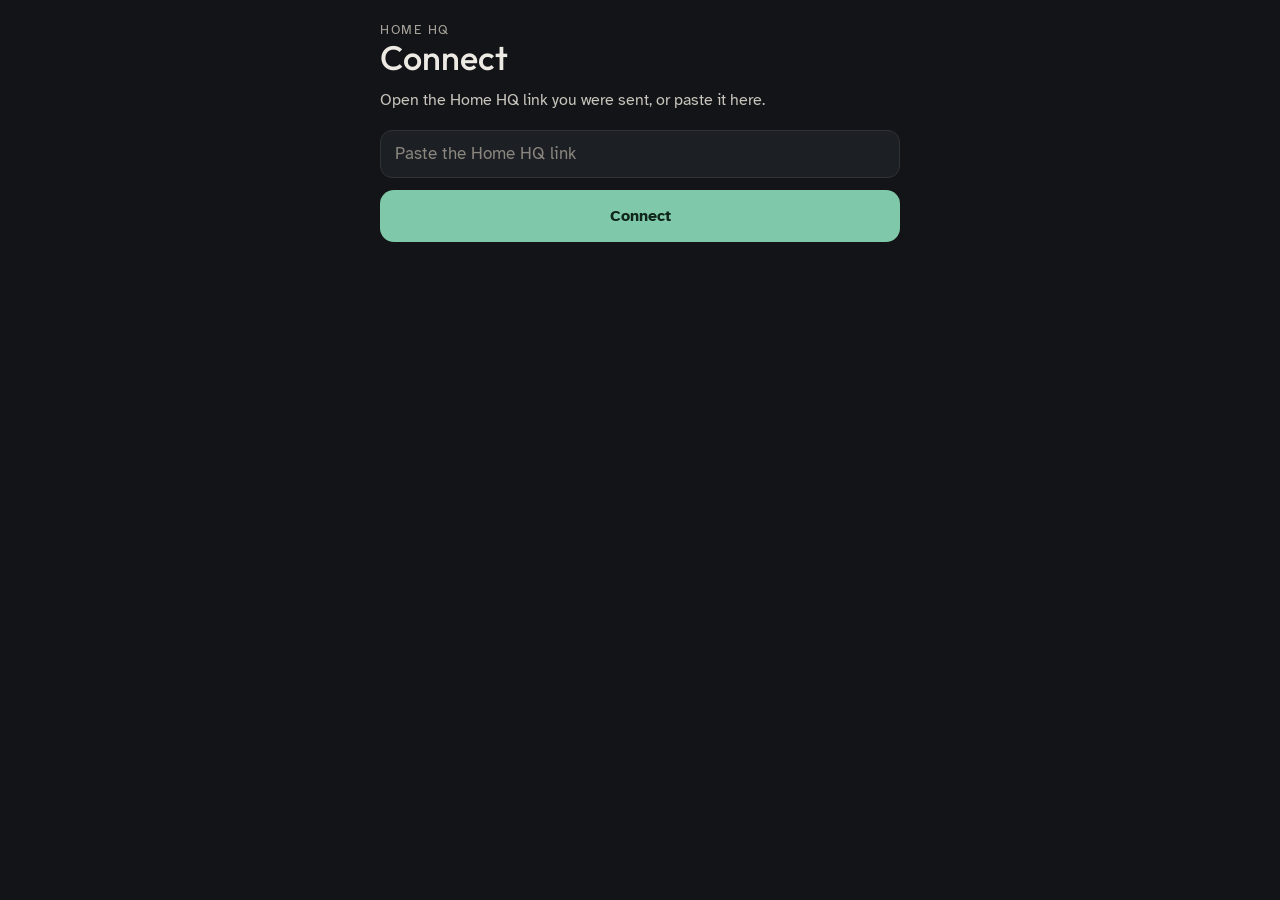
<file: index.html>
<!DOCTYPE html>
<html lang="en">
<head>
<meta charset="utf-8">
<meta name="viewport" content="width=device-width, initial-scale=1, maximum-scale=1, viewport-fit=cover">
<title>Home HQ</title>
<meta name="theme-color" content="#121417">
<meta name="apple-mobile-web-app-capable" content="yes">
<meta name="mobile-web-app-capable" content="yes">
<meta name="apple-mobile-web-app-status-bar-style" content="black-translucent">
<meta name="apple-mobile-web-app-title" content="Home HQ">
<meta name="robots" content="noindex">
<meta name="referrer" content="no-referrer">
<link rel="manifest" href="manifest.webmanifest">
<link rel="icon" href="icon-192.png" type="image/png">
<link rel="apple-touch-icon" href="apple-touch-icon.png">
<link rel="preconnect" href="https://fonts.googleapis.com">
<link href="https://fonts.googleapis.com/css2?family=Outfit:wght@400;500&family=Atkinson+Hyperlegible:wght@400;700&display=swap" rel="stylesheet">
<style>
:root { --ground:#121417; --card:#1C1F23; --sunk:#16181B; --line:#2E3237; --edge:#3A3E44; --text:#EDEAE4; --text-2:#C9C5BD; --muted:#A7A39B; --faint:#8A867F;
  --green:#7FC8A9; --green-bg:#2A3B33; --green-ink:#BFEBD6; --today-bg:#2A2418; --today-ink:#FFD08A; --accent:#F2A541; }
* { box-sizing: border-box; -webkit-tap-highlight-color: transparent; }
html, body { margin: 0; background: var(--ground); color: var(--text); font-family: 'Atkinson Hyperlegible', system-ui, sans-serif; -webkit-text-size-adjust: 100%; }
button { font: inherit; color: inherit; cursor: pointer; }
button:focus-visible, input:focus-visible { outline: 3px solid var(--accent); outline-offset: 2px; }
[hidden] { display: none !important; }
main { max-width: 560px; margin: 0 auto; padding: calc(22px + env(safe-area-inset-top)) 20px calc(120px + env(safe-area-inset-bottom)); display: flex; flex-direction: column; gap: 18px; }
.kicker { font-size: 13px; letter-spacing: 1.5px; text-transform: uppercase; color: var(--muted); }
h1 { margin: 2px 0 0; font-family: 'Outfit', sans-serif; font-weight: 500; font-size: 34px; line-height: 1.05; }
.sub { font-size: 15px; color: var(--text-2); margin-top: 4px; }
.head { display: flex; align-items: flex-end; justify-content: space-between; gap: 12px; }
.round { width: 44px; height: 44px; border-radius: 22px; border: 1px solid var(--edge); background: var(--card); display: inline-flex; align-items: center; justify-content: center; padding: 0; }
.pill { height: 44px; padding: 0 16px; border-radius: 22px; border: 1px solid var(--edge); background: var(--card); font-size: 15px; font-weight: 700; color: var(--green-ink); }
.pill:disabled { color: var(--faint); font-weight: 400; cursor: default; }
.people { display: flex; flex-wrap: wrap; gap: 8px; }
.person { min-height: 44px; padding: 0 16px 0 12px; border-radius: 22px; border: 1px solid var(--edge); background: var(--card); font-size: 15px; display: inline-flex; align-items: center; gap: 8px; }
.person[aria-pressed=true] { background: var(--green-bg); border-color: var(--green); color: var(--green-ink); font-weight: 700; }
.pdot { width: 10px; height: 10px; border-radius: 5px; flex: none; }
.fixed { flex: 1 1 auto; min-width: 0; min-height: 48px; padding: 6px 14px; border-radius: 12px; border: 1px dashed var(--line); display: flex; align-items: center; justify-content: space-between; gap: 10px; font-size: 17px; color: var(--text-2); }
.tag { font-size: 12px; font-weight: 700; padding: 3px 8px; border-radius: 6px; background: #1E2E42; color: #9CC4F0; flex: none; }
.hint { font-size: 13px; color: var(--muted); margin-bottom: 8px; }
.chips { display: flex; flex-wrap: wrap; gap: 8px; }
.chip { min-height: 44px; padding: 0 16px; border-radius: 22px; border: 1px solid var(--edge); background: var(--card); font-size: 15px; }
.days { display: flex; flex-direction: column; gap: 6px; }
.day { display: flex; align-items: center; gap: 12px; padding: 8px 8px 8px 14px; border-radius: 16px; }
.day.today { background: var(--today-bg); }
.dl { width: 52px; flex: none; display: flex; flex-direction: column; line-height: 1.1; }
.dow { font-size: 14px; font-weight: 700; color: var(--muted); }
.date { font-family: 'Outfit', sans-serif; font-size: 22px; }
.day.today .dow, .day.today .date { color: var(--today-ink); }
input[type=text] { width: 100%; min-width: 0; height: 48px; padding: 0 14px; border-radius: 12px; border: 1px solid var(--line); background: var(--card); color: var(--text); font: inherit; font-size: 17px; }
input[type=text]::placeholder { color: var(--faint); }
input[type=text]:focus { outline: none; border-color: var(--green); background: var(--sunk); }
.saved { display: flex; align-items: center; gap: 8px; font-size: 13px; color: var(--muted); }
.addrow { display: flex; gap: 8px; }
.addrow input { height: 52px; border-radius: 14px; border-color: var(--edge); }
.plus { width: 52px; height: 52px; flex: none; border-radius: 14px; border: 0; background: var(--green); display: inline-flex; align-items: center; justify-content: center; padding: 0; }
.list { display: flex; flex-direction: column; }
.item { min-height: 56px; display: flex; align-items: center; gap: 14px; padding: 0 4px; border: 0; border-bottom: 1px solid var(--line); background: transparent; text-align: left; font-size: 18px; width: 100%; }
.box { width: 24px; height: 24px; flex: none; border-radius: 12px; border: 2px solid var(--faint); }
.empty { padding: 28px 4px; font-size: 16px; color: var(--muted); }
nav { position: fixed; left: 0; right: 0; bottom: 0; display: grid; grid-template-columns: repeat(4, minmax(0, 1fr)); gap: 6px; padding: 10px 12px calc(14px + env(safe-area-inset-bottom)); border-top: 1px solid var(--line); background: var(--sunk); }
nav button { position: relative; min-height: 56px; border-radius: 14px; border: 0; background: transparent; color: var(--text-2); display: flex; flex-direction: column; align-items: center; justify-content: center; gap: 3px; font-size: 13px; }
nav .badge { position: absolute; top: 4px; left: calc(50% + 6px); }
nav button[aria-current=page] { background: var(--green-bg); color: var(--green-ink); font-weight: 700; }
.badge { min-width: 22px; height: 22px; padding: 0 6px; border-radius: 11px; background: var(--accent); color: #1A1408; font-size: 13px; font-weight: 700; display: inline-flex; align-items: center; justify-content: center; }
#toast { position: fixed; left: 16px; right: 16px; bottom: calc(96px + env(safe-area-inset-bottom)); max-width: 528px; margin: 0 auto; display: flex; align-items: center; justify-content: space-between; gap: 12px; padding: 8px 8px 8px 18px; min-height: 60px; border-radius: 16px; background: var(--line); box-shadow: 0 10px 30px rgba(0,0,0,.45); font-size: 16px; }
#toast button { min-height: 44px; padding: 0 18px; border: 0; border-radius: 12px; background: var(--green); color: #10251B; font-weight: 700; }
.status { font-size: 13px; color: var(--muted); text-align: center; }
.setup p { font-size: 16px; line-height: 1.5; color: var(--text-2); margin: 12px 0 18px; }
.go { min-height: 52px; padding: 0 22px; border: 0; border-radius: 14px; background: var(--green); color: #10251B; font-weight: 700; font-size: 16px; }
</style>
</head>
<body>
<main>
  <section id="v-setup" class="setup" hidden>
    <div class="kicker">Home HQ</div>
    <h1>Connect</h1>
    <p>Open the Home HQ link you were sent, or paste it here.</p>
    <form id="setupform" autocomplete="off" style="display:flex;flex-direction:column;gap:12px">
      <input type="text" id="setupbox" placeholder="Paste the Home HQ link" aria-label="Home HQ link" autocapitalize="off" spellcheck="false">
      <button class="go" type="submit">Connect</button>
    </form>
  </section>

  <section id="v-dinners" aria-labelledby="h-dinners" hidden>
    <div class="head">
      <div>
        <div class="kicker">Home HQ</div>
        <h1 id="h-dinners">Dinners</h1>
        <div class="sub" id="d-sub">&nbsp;</div>
      </div>
      <div style="display:flex;gap:8px">
        <button class="pill" id="today" type="button" aria-label="Back to this week">Today</button>
        <button class="round" id="prev" aria-label="Previous week"><svg width="20" height="20" viewBox="0 0 24 24" fill="none" stroke="currentColor" stroke-width="2" stroke-linecap="round" stroke-linejoin="round" aria-hidden="true"><path d="M15 18l-6-6 6-6"/></svg></button>
        <button class="round" id="next" aria-label="Next week"><svg width="20" height="20" viewBox="0 0 24 24" fill="none" stroke="currentColor" stroke-width="2" stroke-linecap="round" stroke-linejoin="round" aria-hidden="true"><path d="M9 18l6-6-6-6"/></svg></button>
      </div>
    </div>
    <div id="picks-wrap" style="margin-top:18px" hidden>
      <div class="hint">Quick picks — tap to fill the next open night</div>
      <div class="chips" id="picks"></div>
    </div>
    <div class="days" id="days" style="margin-top:18px"></div>
    <div class="saved" style="margin-top:16px"><svg width="16" height="16" viewBox="0 0 24 24" fill="none" stroke="#7FC8A9" stroke-width="2" stroke-linecap="round" stroke-linejoin="round" aria-hidden="true"><path d="M5 12l5 5 9-10"/></svg><span>Saved to the Meals calendar · shows on the kitchen screen</span></div>
  </section>

  <section id="v-lunches" aria-labelledby="h-lunches" hidden>
    <div class="head">
      <div>
        <div class="kicker">Home HQ</div>
        <h1 id="h-lunches">Lunches</h1>
        <div class="sub" id="l-sub">&nbsp;</div>
      </div>
      <div style="display:flex;gap:8px">
        <button class="pill" id="l-today" type="button" aria-label="Back to this week">Today</button>
        <button class="round" id="l-prev" aria-label="Previous week"><svg width="20" height="20" viewBox="0 0 24 24" fill="none" stroke="currentColor" stroke-width="2" stroke-linecap="round" stroke-linejoin="round" aria-hidden="true"><path d="M15 18l-6-6 6-6"/></svg></button>
        <button class="round" id="l-next" aria-label="Next week"><svg width="20" height="20" viewBox="0 0 24 24" fill="none" stroke="currentColor" stroke-width="2" stroke-linecap="round" stroke-linejoin="round" aria-hidden="true"><path d="M9 18l6-6-6-6"/></svg></button>
      </div>
    </div>
    <div class="people" id="people" role="group" aria-label="Whose lunches" style="margin-top:18px"></div>
    <div class="days" id="ldays" style="margin-top:18px"></div>
    <div class="saved" style="margin-top:16px"><svg width="16" height="16" viewBox="0 0 24 24" fill="none" stroke="#7FC8A9" stroke-width="2" stroke-linecap="round" stroke-linejoin="round" aria-hidden="true"><path d="M5 12l5 5 9-10"/></svg><span id="l-note">Saved to the Meals calendar · shows on the kitchen screen</span></div>
  </section>

  <section id="v-groceries" aria-labelledby="h-groceries" hidden>
    <div class="kicker">Home HQ</div>
    <h1 id="h-groceries">Groceries</h1>
    <div class="sub" id="g-sub">&nbsp;</div>
    <form class="addrow" id="addform" style="margin-top:18px" autocomplete="off">
      <input type="text" id="addbox" placeholder="Add an item, press Enter" aria-label="Add a grocery item" enterkeyhint="enter" maxlength="80">
      <button class="plus" type="submit" aria-label="Add item"><svg width="22" height="22" viewBox="0 0 24 24" fill="none" stroke="#10251B" stroke-width="2.4" stroke-linecap="round" aria-hidden="true"><path d="M12 5v14M5 12h14"/></svg></button>
    </form>
    <div class="list" id="list" style="margin-top:12px"></div>
  </section>

  <section id="v-costco" aria-labelledby="h-costco" hidden>
    <div class="kicker">Home HQ</div>
    <h1 id="h-costco">Costco</h1>
    <div class="sub" id="c-sub">&nbsp;</div>
    <form class="addrow" id="c-addform" style="margin-top:18px" autocomplete="off">
      <input type="text" id="c-addbox" placeholder="Add an item, press Enter" aria-label="Add a Costco item" enterkeyhint="enter" maxlength="80">
      <button class="plus" type="submit" aria-label="Add item"><svg width="22" height="22" viewBox="0 0 24 24" fill="none" stroke="#10251B" stroke-width="2.4" stroke-linecap="round" aria-hidden="true"><path d="M12 5v14M5 12h14"/></svg></button>
    </form>
    <div class="list" id="c-list" style="margin-top:12px"></div>
  </section>

  <div class="status" id="status" role="status"></div>
</main>

<div id="toast" role="status" hidden><span id="toast-text"></span><button id="toast-undo" type="button">Undo</button></div>

<nav aria-label="Sections" id="nav" hidden>
  <button type="button" id="tab-groceries"><svg width="20" height="20" viewBox="0 0 24 24" fill="none" stroke="currentColor" stroke-width="1.8" stroke-linecap="round" stroke-linejoin="round" aria-hidden="true"><path d="M3 4h2l2.4 11.2a1 1 0 0 0 1 .8h8.9a1 1 0 0 0 1-.8L20 8H6.2"/><circle cx="9" cy="20" r="1.4"/><circle cx="17" cy="20" r="1.4"/></svg>Groceries<span class="badge" id="badge" hidden></span></button>
  <button type="button" id="tab-dinners"><svg width="20" height="20" viewBox="0 0 24 24" fill="none" stroke="currentColor" stroke-width="1.8" stroke-linecap="round" stroke-linejoin="round" aria-hidden="true"><path d="M7 3v8M5 3v4a2 2 0 0 0 4 0V3M7 11v10M17 3c-2 1.5-3 4-3 7h3v11"/></svg>Dinners</button>
  <button type="button" id="tab-lunches"><svg width="20" height="20" viewBox="0 0 24 24" fill="none" stroke="currentColor" stroke-width="1.8" stroke-linecap="round" stroke-linejoin="round" aria-hidden="true"><rect x="3" y="7" width="18" height="13" rx="2"/><path d="M9 7V5a1 1 0 0 1 1-1h4a1 1 0 0 1 1 1v2M3 12h18"/></svg>Lunches</button>
  <button type="button" id="tab-costco"><svg width="20" height="20" viewBox="0 0 24 24" fill="none" stroke="currentColor" stroke-width="1.8" stroke-linecap="round" stroke-linejoin="round" aria-hidden="true"><path d="M3 10l9-6 9 6v10H3z"/><path d="M7 20v-6h10v6M7 17h10"/></svg>Costco<span class="badge" id="c-badge" hidden></span></button>
</nav>

<script>
'use strict';
/* Home HQ phone app. Talks to the Home HQ Google script (the same one the kitchen Pi uses).
 * The connection comes from the private link: ?d=<deployment id>&k=<key>. It stays in the
 * link (so a home-screen icon keeps working) and is remembered on this device. Nothing
 * private is stored in this code. */
var DOW = ['Sun', 'Mon', 'Tue', 'Wed', 'Thu', 'Fri', 'Sat'];
var DOW_LONG = ['Sunday', 'Monday', 'Tuesday', 'Wednesday', 'Thursday', 'Friday', 'Saturday'];
var MON = ['Jan', 'Feb', 'Mar', 'Apr', 'May', 'Jun', 'Jul', 'Aug', 'Sep', 'Oct', 'Nov', 'Dec'];
var S = { view: null, week: 0, dinners: {}, lunches: {}, people: [], person: recall('hq.person'), picks: [], items: [], pending: 0, last: null, loaded: false, tmp: 0 };
var CONN = null;

function $(id) { return document.getElementById(id); }
function esc(s) { return String(s == null ? '' : s).replace(/[&<>"']/g, function (c) { return { '&': '&amp;', '<': '&lt;', '>': '&gt;', '"': '&quot;', "'": '&#39;' }[c]; }); }
function ymd(d) { return d.getFullYear() + '-' + ('0' + (d.getMonth() + 1)).slice(-2) + '-' + ('0' + d.getDate()).slice(-2); }
function store(k, v) { try { if (v == null) localStorage.removeItem(k); else localStorage.setItem(k, v); } catch (e) { /* storage unavailable */ } }
function recall(k) { try { return localStorage.getItem(k); } catch (e) { return null; } }

/* ---------- connection ---------- */
function connFrom(search) {
  var q = new URLSearchParams(search);
  var k = q.get('k'), d = q.get('d'), u = q.get('u');
  if (!k || !/^[A-Za-z0-9]{8,64}$/.test(k)) return null;
  var url = null;
  if (d && /^[A-Za-z0-9_-]{20,120}$/.test(d)) url = 'https://script.google.com/macros/s/' + d + '/exec';
  else if (u && /^(https:\/\/script\.google\.com\/|http:\/\/127\.0\.0\.1:\d+\/)/.test(u)) url = u; // u= is for testing
  return url ? { url: url, key: k } : null;
}
function connect() {
  CONN = connFrom(location.search);
  if (CONN) { store('hq.conn', JSON.stringify(CONN)); return true; }
  try { CONN = JSON.parse(recall('hq.conn') || 'null'); } catch (e) { CONN = null; }
  return !!(CONN && CONN.url && CONN.key);
}
$('setupform').addEventListener('submit', function (e) {
  e.preventDefault();
  var v = $('setupbox').value.trim(), i = v.indexOf('?');
  var c = i === -1 ? null : connFrom(v.slice(i));
  if (!c) { setStatus('That doesn’t look like a Home HQ link. It should contain “?d=” and “&k=”.'); return; }
  location.href = location.pathname + v.slice(i); // reload with the link, so the home-screen icon can keep it
});

function api(name, params, ok) {
  var q = new URLSearchParams(params || {});
  q.set('api', name); q.set('key', CONN.key);
  fetch(CONN.url + '?' + q.toString(), { credentials: 'omit', cache: 'no-store', redirect: 'follow' })
    .then(function (r) { return r.json(); })
    .then(function (j) {
      if (j.error) throw new Error(j.error);
      setStatus('');
      if (ok) ok(j.result);
    })
    .catch(function (e) {
      var m = String(e && e.message);
      var id = (CONN.url.match(/\/s\/([^/]+)\//) || [])[1] || CONN.url;
      setStatus(/unauthorized/.test(m)
        ? 'This link’s key doesn’t match. Ask for the new Home HQ link.'
        : 'Couldn’t reach Home HQ (script ID ending …' + id.slice(-6) + '). If you’re online, this link may point to the wrong script ID; it will retry.');
      if (ok) ok(null, e);
    });
}
function setStatus(t) { $('status').textContent = t; }

/* ---------- loading ---------- */
function weekDays() {
  var t = new Date(); t.setHours(0, 0, 0, 0);
  var out = [];
  for (var i = 0; i < 7; i++) { var d = new Date(t); d.setDate(t.getDate() - t.getDay() + S.week * 7 + i); out.push(d); }
  return out;
}
function load() {
  var week = S.week;
  api('data', { week: ymd(weekDays()[0]) }, function (d) {
    if (!d) return;
    S.loaded = true;
    S.picks = d.picks || [];
    S.people = d.people || [];
    if (week === S.week) { S.dinners = d.dinners || {}; S.lunches = d.lunches || {}; renderDinners(); renderLunches(); }
    setItems('groceries', d.groceries || []);
    setItems('costco', d.costco); // missing until the Google script is updated
  });
}

/* ---------- dinners ---------- */
function renderDinners() {
  var days = weekDays();
  var today = ymd(new Date());
  var first = days[0], last = days[6];
  var planned = 0;
  days.forEach(function (d) { if ((S.dinners[ymd(d)] || '').trim()) planned++; });
  $('d-sub').innerHTML = esc(weekLabel(days)) +
    '<br><span style="color:var(--muted)">' + (S.loaded ? planned + ' of 7 planned' : 'loading…') + '</span>';
  $('today').disabled = S.week === 0; // already showing this week
  var box = $('days');
  // Keep whatever is being typed: only rebuild rows when the week (or the day) changes.
  var stamp = S.week + '/' + today;
  if (box.dataset.stamp !== stamp) {
    box.dataset.stamp = stamp;
    box.innerHTML = days.map(function (d, i) {
      var k = ymd(d), isToday = k === today;
      return '<label class="day' + (isToday ? ' today' : '') + '"><span class="dl"><span class="dow">' + (isToday ? 'Today' : DOW[d.getDay()]) + '</span>' +
        '<span class="date">' + d.getDate() + '</span></span>' +
        '<input type="text" data-day="' + k + '" data-i="' + i + '" maxlength="80" enterkeyhint="next" placeholder="What’s for dinner?" aria-label="Dinner on ' + DOW_LONG[d.getDay()] + ', ' + MON[d.getMonth()] + ' ' + d.getDate() + '"></label>';
    }).join('');
  }
  Array.prototype.forEach.call(box.querySelectorAll('input'), function (inp) {
    if (inp === document.activeElement) return;
    var v = S.dinners[inp.dataset.day] || '';
    inp.value = v; inp.dataset.saved = v;
  });
  var thisWeek = {};
  days.forEach(function (d) { thisWeek[(S.dinners[ymd(d)] || '').toLowerCase()] = 1; });
  var picks = S.picks.filter(function (p) { return !thisWeek[p.toLowerCase()]; }).slice(0, 6);
  $('picks-wrap').hidden = !picks.length;
  $('picks').innerHTML = picks.map(function (p) { return '<button type="button" class="chip" data-pick="' + esc(p) + '">' + esc(p) + '</button>'; }).join('');
}
function saveDinner(inp) {
  var v = inp.value.trim();
  if (v === (inp.dataset.saved || '')) return;
  inp.dataset.saved = v;
  S.dinners[inp.dataset.day] = v;
  renderDinners();
  api('dinner', { day: inp.dataset.day, text: v }, function (r) { if (!r) inp.dataset.saved = ''; });
}
$('days').addEventListener('change', function (e) { if (e.target.dataset.day) saveDinner(e.target); });
$('days').addEventListener('keydown', function (e) {
  if (e.key !== 'Enter' || !e.target.dataset.day) return;
  e.preventDefault();
  saveDinner(e.target);
  var next = $('days').querySelector('input[data-i="' + (Number(e.target.dataset.i) + 1) + '"]');
  if (next) next.focus(); else e.target.blur();
});
$('picks').addEventListener('click', function (e) {
  var b = e.target.closest('[data-pick]');
  if (!b) return;
  var open = Array.prototype.filter.call($('days').querySelectorAll('input'), function (i) { return !i.value.trim(); })[0];
  if (!open) { toast('Every night is planned', false); return; }
  open.value = b.dataset.pick;
  saveDinner(open);
});
function goWeek(w) {
  if (w === S.week) return;
  S.week = w; S.dinners = {}; S.lunches = {}; S.loaded = false;
  renderDinners(); renderLunches(); load();
}
['', 'l-'].forEach(function (p) {
  $(p + 'prev').addEventListener('click', function () { goWeek(S.week - 1); });
  $(p + 'next').addEventListener('click', function () { goWeek(S.week + 1); });
  $(p + 'today').addEventListener('click', function () { goWeek(0); });
});
function weekLabel(days) {
  var first = days[0], last = days[6];
  return MON[first.getMonth()] + ' ' + first.getDate() + ' – ' + (last.getMonth() !== first.getMonth() ? MON[last.getMonth()] + ' ' : '') + last.getDate();
}

/* ---------- lunches (one person at a time) ---------- */
function currentPerson() {
  var names = S.people.map(function (p) { return p.name; });
  if (S.person && names.indexOf(S.person) !== -1) return S.person;
  // First visit: start with someone whose lunches aren't filled in automatically.
  var manual = S.people.filter(function (p) {
    var l = S.lunches[p.name] || {};
    return !Object.keys(l).some(function (k) { return l[k].synced; }) && p.name !== 'Family';
  })[0];
  return manual ? manual.name : (names[0] || null);
}
function renderLunches() {
  var days = weekDays(), today = ymd(new Date());
  var who = currentPerson();
  var mine = (who && S.lunches[who]) || {};
  var planned = days.filter(function (d) { var e = mine[ymd(d)]; return e && e.text; }).length;
  $('l-sub').innerHTML = esc(weekLabel(days)) + '<br><span style="color:var(--muted)">' +
    (!S.loaded ? 'loading…' : (who ? planned + ' of 7 planned' : '')) + '</span>';
  $('l-today').disabled = S.week === 0;
  $('people').innerHTML = S.people.map(function (p) {
    return '<button type="button" class="person" data-person="' + esc(p.name) + '" aria-pressed="' + (p.name === who) + '">' +
      '<span class="pdot" style="background:' + esc(p.color) + '"></span>' + esc(p.name) + '</button>';
  }).join('');
  var synced = days.some(function (d) { var e = mine[ymd(d)]; return e && e.synced; });
  $('l-note').textContent = synced
    ? 'School lunches fill in automatically · others save to the Meals calendar'
    : 'Saved to the Meals calendar · shows on the kitchen screen';
  var box = $('ldays');
  var sig = days.map(function (d) { var e = mine[ymd(d)]; return e && e.synced ? 's' : '-'; }).join('');
  var stamp = S.week + '/' + today + '/' + who + '/' + sig;
  if (box.dataset.stamp !== stamp) {
    box.dataset.stamp = stamp;
    var n = 0;
    box.innerHTML = days.map(function (d) {
      var k = ymd(d), isToday = k === today, e = mine[k];
      var label = '<span class="dl"><span class="dow">' + (isToday ? 'Today' : DOW[d.getDay()]) + '</span><span class="date">' + d.getDate() + '</span></span>';
      if (e && e.synced) {
        return '<div class="day' + (isToday ? ' today' : '') + '">' + label +
          '<span class="fixed"><span>' + esc(e.text) + '</span><span class="tag">School</span></span></div>';
      }
      return '<label class="day' + (isToday ? ' today' : '') + '">' + label +
        '<input type="text" data-day="' + k + '" data-i="' + (n++) + '" maxlength="80" enterkeyhint="next" placeholder="What’s for lunch?" aria-label="' +
        esc(who || '') + ' lunch on ' + DOW_LONG[d.getDay()] + ', ' + MON[d.getMonth()] + ' ' + d.getDate() + '"></label>';
    }).join('');
  }
  Array.prototype.forEach.call(box.querySelectorAll('input'), function (inp) {
    if (inp === document.activeElement) return;
    var e = mine[inp.dataset.day];
    var v = e && !e.synced ? e.text : '';
    inp.value = v; inp.dataset.saved = v;
  });
}
function saveLunch(inp) {
  var who = currentPerson();
  var v = inp.value.trim();
  if (!who || v === (inp.dataset.saved || '')) return;
  inp.dataset.saved = v;
  S.lunches[who] = S.lunches[who] || {};
  if (v) S.lunches[who][inp.dataset.day] = { text: v, synced: false };
  else delete S.lunches[who][inp.dataset.day];
  renderLunches();
  api('lunch', { day: inp.dataset.day, who: who, text: v }, function (r, err) {
    if (r) return;
    inp.dataset.saved = '';
    if (/synced/.test(String(err && err.message))) { toast('That day’s school lunch fills in automatically', false); load(); }
  });
}
$('people').addEventListener('click', function (e) {
  var b = e.target.closest('[data-person]');
  if (!b) return;
  S.person = b.dataset.person;
  store('hq.person', S.person);
  renderLunches();
});
$('ldays').addEventListener('change', function (e) { if (e.target.dataset.day) saveLunch(e.target); });
$('ldays').addEventListener('keydown', function (e) {
  if (e.key !== 'Enter' || !e.target.dataset.day) return;
  e.preventDefault();
  saveLunch(e.target);
  var next = $('ldays').querySelector('input[data-i="' + (Number(e.target.dataset.i) + 1) + '"]');
  if (next) next.focus(); else e.target.blur();
});

/* ---------- shopping lists: Groceries and Costco (separate Google Tasks lists) ---------- */
var LISTS = {
  groceries: { pre: '', sub: 'g-sub', api: '', items: [], pending: 0, ready: true },
  costco: { pre: 'c-', sub: 'c-sub', api: 'costco', items: [], pending: 0, ready: true }
};
function openItems(L) { return L.items.filter(function (i) { return !i.done; }); }
function renderList(name) {
  var L = LISTS[name], open = openItems(L);
  $(L.sub).textContent = (open.length ? open.length + ' to get' : 'All set') + ' · synced with Google Tasks';
  $(L.pre + 'badge').textContent = open.length; $(L.pre + 'badge').hidden = !open.length;
  $(L.pre + 'list').innerHTML = open.length
    ? open.map(function (it) { return '<button type="button" class="item" data-id="' + esc(it.id) + '" aria-label="Check off ' + esc(it.text) + '"><span class="box"></span>' + esc(it.text) + '</button>'; }).join('')
    : !S.loaded ? '<div class="empty">Loading…</div>'
    : !L.ready ? '<div class="empty">Update the Home HQ Google script to turn on this list.</div>'
    : '<div class="empty">All set — nothing to get.</div>';
}
function renderGroceries() { renderList('groceries'); renderList('costco'); }
function setItems(name, items) {
  var L = LISTS[name];
  L.ready = Array.isArray(items);
  if (!L.pending) { L.items = items || []; renderList(name); }
}
function sendList(name, call, params) {
  var L = LISTS[name];
  L.pending++;
  if (L.api) params.list = L.api;
  api(call, params, function (list) {
    L.pending--;
    if (list && !L.pending) { L.items = list; renderList(name); }
  });
}
Object.keys(LISTS).forEach(function (name) {
  var L = LISTS[name];
  $(L.pre + 'addform').addEventListener('submit', function (e) {
    e.preventDefault();
    var box = $(L.pre + 'addbox'), text = box.value.trim();
    box.focus(); // keep the keyboard up for the next item
    if (!text) return;
    var dup = openItems(L).some(function (i) { return i.text.toLowerCase() === text.toLowerCase(); });
    box.value = '';
    if (dup) { toast('“' + text + '” is already on the list', false); return; }
    L.items.unshift({ id: 'tmp' + (++S.tmp), text: text, done: false });
    renderList(name);
    sendList(name, 'add', { text: text });
  });
  $(L.pre + 'list').addEventListener('click', function (e) {
    var b = e.target.closest('[data-id]');
    if (!b) return;
    var it = L.items.filter(function (i) { return String(i.id) === b.dataset.id; })[0];
    if (!it || String(it.id).indexOf('tmp') === 0) return; // still saving; try again in a second
    it.done = true;
    S.last = { list: name, item: it };
    renderList(name);
    toast('Got “' + it.text + '”', true);
    sendList(name, 'toggle', { id: it.id, done: 'true' });
  });
});
$('toast-undo').addEventListener('click', function () {
  var last = S.last;
  hideToast();
  if (!last) return;
  last.item.done = false; S.last = null;
  renderList(last.list);
  sendList(last.list, 'toggle', { id: last.item.id, done: 'false' });
});

/* ---------- toast, tabs, refresh ---------- */
var toastTimer = null;
function toast(text, undo) {
  $('toast-text').textContent = text;
  $('toast-undo').hidden = !undo;
  $('toast').hidden = false;
  clearTimeout(toastTimer);
  toastTimer = setTimeout(hideToast, undo ? 6000 : 2500);
}
function hideToast() { clearTimeout(toastTimer); $('toast').hidden = true; }
function show(view) {
  if (view !== S.view) hideToast();
  S.view = view;
  $('v-dinners').hidden = view !== 'dinners';
  $('v-groceries').hidden = view !== 'groceries';
  $('v-lunches').hidden = view !== 'lunches';
  $('v-costco').hidden = view !== 'costco';
  $('tab-costco').setAttribute('aria-current', view === 'costco' ? 'page' : 'false');
  $('tab-lunches').setAttribute('aria-current', view === 'lunches' ? 'page' : 'false');
  $('tab-dinners').setAttribute('aria-current', view === 'dinners' ? 'page' : 'false');
  $('tab-groceries').setAttribute('aria-current', view === 'groceries' ? 'page' : 'false');
  window.scrollTo(0, 0);
}
$('tab-dinners').addEventListener('click', function () { show('dinners'); });
$('tab-groceries').addEventListener('click', function () { show('groceries'); });
$('tab-lunches').addEventListener('click', function () { show('lunches'); });
$('tab-costco').addEventListener('click', function () { show('costco'); });

if (connect()) {
  $('nav').hidden = false;
  show('groceries'); // always opens on Groceries
  renderDinners(); renderLunches(); renderGroceries();
  load();
  setInterval(function () { if (!document.hidden) load(); }, 30000);
  document.addEventListener('visibilitychange', function () { if (!document.hidden) load(); });
} else {
  $('v-setup').hidden = false;
}
if ('serviceWorker' in navigator && location.protocol === 'https:') {
  navigator.serviceWorker.register('sw.js').catch(function () { /* works without it */ });
}
</script>
</body>
</html>
</file>
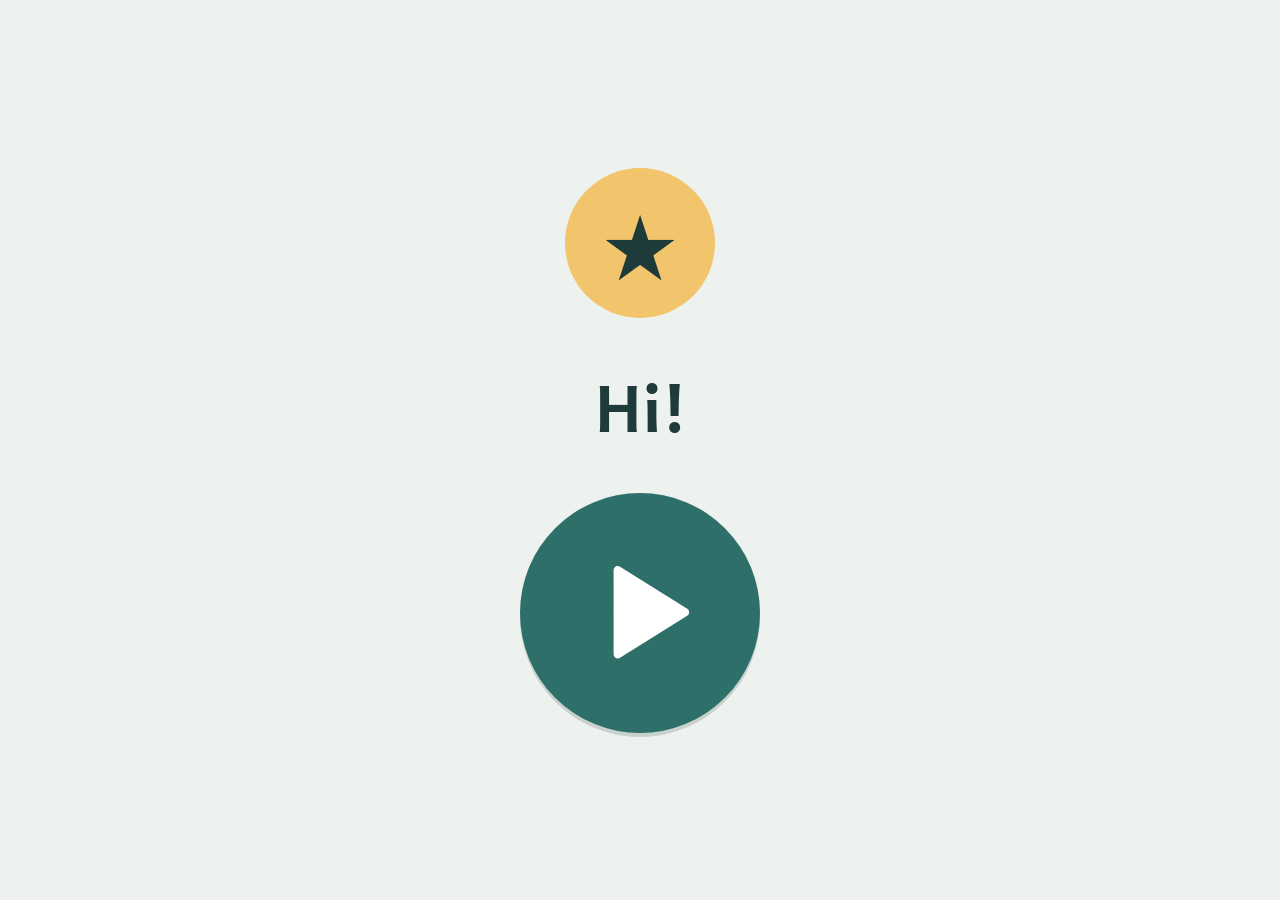
<file: kiwi-play/index.html>
<!doctype html>
<html lang="en">
<head>
<meta charset="utf-8">
<meta name="viewport" content="width=device-width, initial-scale=1, maximum-scale=1, user-scalable=no, viewport-fit=cover">
<meta name="theme-color" content="#2F6F6A">
<meta name="mobile-web-app-capable" content="yes">
<title>Kiwi Play</title>
<link rel="manifest" href="manifest.webmanifest">
<link rel="icon" href="icon-192.png">
<link rel="preconnect" href="https://fonts.googleapis.com">
<link rel="stylesheet" href="https://fonts.googleapis.com/css2?family=Andika:wght@400;700&family=Inter:wght@400;600;700&display=swap">
<link rel="stylesheet" href="style.css">
</head>
<body>
<div id="stage"></div>
<noscript>This app needs JavaScript turned on.</noscript>
<script src="art.js"></script>
<script src="games.js"></script>
<script src="pages.js"></script>
<script src="app.js"></script>
</body>
</html>
</file>
<file: kiwi-play/style.css>
/* Kiwi Play — calm, low-stimulation styling. Laid out at 1280 x 800, scaled to the screen. */
:root { --bg: #EEF2EF; --ink: #1F3B39; --ink2: #3E5653; --muted: #5B6F6C; --card: #FFFFFF; --teal: #2F6F6A; --tealSoft: #DCEBE8; --sun: #F2C46B; --line: #C9D5D1; }
* { box-sizing: border-box; -webkit-tap-highlight-color: transparent; }
html, body { margin: 0; height: 100%; background: var(--bg); overflow: hidden; overscroll-behavior: none; position: fixed; inset: 0; touch-action: manipulation; user-select: none; -webkit-user-select: none; }
#stage { position: absolute; width: 1280px; height: 800px; transform-origin: 0 0; font-family: Andika, 'Comic Neue', system-ui, sans-serif; color: var(--ink); }
button { font: inherit; color: inherit; cursor: pointer; border: none; background: none; padding: 0; touch-action: manipulation; }
svg { display: block; }
.screen { width: 1280px; height: 800px; padding: 28px 40px; display: flex; flex-direction: column; gap: 18px; position: relative; }
h1 { margin: 0; font-size: 48px; font-weight: 700; }
.card { background: var(--card); border-radius: 32px; }

/* boot */
.boot { align-items: center; justify-content: center; gap: 36px; }
.avatar { width: 72px; height: 72px; border-radius: 36px; background: var(--sun); display: flex; align-items: center; justify-content: center; font-size: 40px; font-weight: 700; }
.avatar.big { width: 150px; height: 150px; border-radius: 75px; font-size: 90px; }
.boot h1 { font-size: 64px; }
.go-btn { background: var(--teal); color: #fff; font-size: 36px; font-weight: 700; padding: 24px 64px; border-radius: 32px; }
.soft-btn { border: 3px solid var(--line); border-radius: 24px; padding: 16px 28px; font-size: 26px; color: var(--ink2); background: transparent; }

/* home */
.home-top { display: flex; justify-content: space-between; align-items: center; }
.hello { display: flex; align-items: center; gap: 20px; }
.home-row { display: flex; justify-content: flex-end; gap: 18px; }
.today-btn { background: var(--teal); color: #fff; font-size: 30px; font-weight: 700; padding: 18px 40px; border-radius: 28px; }
.today-btn.keep { background: var(--sun); color: var(--ink); }
.tiles { flex: 1; display: grid; grid-template-columns: repeat(5, minmax(0, 1fr)); gap: 22px; }
.tile { background: var(--card); border-radius: 32px; display: flex; flex-direction: column; align-items: center; justify-content: center; gap: 22px; box-shadow: 0 3px 0 #D5DED9; }
.tile:active { transform: translateY(2px); box-shadow: none; }
.tile-art { width: 170px; height: 170px; border-radius: 40px; display: flex; align-items: center; justify-content: center; }
.tile-art svg { width: 120px; height: 120px; }
.tile-art .aa { font-size: 100px; font-weight: 700; color: var(--teal); }
.tile-art.dots { display: grid; grid-template-columns: repeat(3, 1fr); gap: 12px; padding: 34px; }
.tile-art.dots i { border-radius: 50%; background: #D9822B; }
.tile-art.dots i.e { background: #F3D6A8; }
.tile-name { font-size: 32px; font-weight: 700; }

/* grown-ups lock (top right; press and hold) */
.lock { position: relative; overflow: hidden; display: flex; align-items: center; gap: 10px; padding: 12px 20px; border-radius: 18px; background: #E1E8E4; color: #4F625F; font-size: 20px; }
.rest .lock { position: absolute; right: 40px; top: 28px; }
.lock svg { width: 24px; height: 24px; position: relative; }
.lock-txt { position: relative; }
.lock-ring { position: absolute; left: 0; top: 0; bottom: 0; width: 0; background: #C9D5D1; }
.lock.holding .lock-ring { width: 100%; transition: width 3s linear; }

/* game bar */
.bar { display: flex; justify-content: space-between; align-items: center; height: 84px; }
.round-btn { width: 80px; height: 80px; border-radius: 26px; background: var(--card); display: flex; align-items: center; justify-content: center; color: var(--ink); }
.round-btn svg { width: 38px; height: 38px; }
.round-btn.yellow { background: var(--sun); }
.round-btn.next { background: var(--teal); color: #fff; width: 110px; }
.round-btn.next.faded { background: #DCE3E0; color: #8FA19E; }
.round-btn.next.ready { animation: nudge 1.6s ease-in-out 2; }
@keyframes nudge { 0%, 100% { transform: translateX(0); } 50% { transform: translateX(6px); } }
.bar-r { display: flex; gap: 16px; }
.dots { display: flex; gap: 14px; }
.dots i { width: 26px; height: 26px; border-radius: 13px; border: 4px solid var(--teal); }
.dots i.done { background: var(--teal); }
.dots i.now { background: var(--sun); border-color: var(--sun); }
.game-root { flex: 1; min-height: 0; }
.msgline { min-height: 44px; font-size: 30px; color: var(--ink2); text-align: center; }

/* shared game layout: main area left, answers/paints on the right (left-handed friendly) */
.play { display: flex; gap: 24px; height: 100%; }
.main { flex: 1; min-width: 0; }
.side { width: 270px; display: flex; flex-direction: column; gap: 16px; justify-content: center; }

/* tracing */
.trace-area { display: flex; align-items: center; justify-content: center; padding: 16px; }
.trace-svg { height: 100%; max-width: 100%; touch-action: none; }
.name-row { display: grid; grid-template-columns: repeat(3, 1fr); gap: 10px; }
.name-row .tile { font-size: 40px; font-weight: 700; height: 70px; border-radius: 18px; box-shadow: none; color: #8FA19E; }
.name-row .tile.on { background: var(--teal); color: #fff; }
.name-row .tile.did { color: var(--teal); }
.big-letter { display: flex; flex-direction: column; align-items: center; padding: 18px; font-size: 24px; }
.big-letter .glyph { font-size: 110px; font-weight: 700; line-height: 1.05; color: var(--teal); }

/* counting + basket */
.objects, .field { display: flex; flex-wrap: wrap; align-content: center; justify-content: center; gap: 18px 28px; padding: 30px; }
.field { background: #E4ECD9; }
.obj { width: 150px; height: 150px; position: relative; border-radius: 24px; }
.obj svg { width: 100%; height: 100%; }
.many .obj { width: 104px; height: 104px; }
.obj .badge { position: absolute; right: -6px; top: -6px; width: 46px; height: 46px; border-radius: 23px; background: var(--teal); color: #fff; font-size: 28px; font-weight: 700; display: none; align-items: center; justify-content: center; }
.obj.counted .badge { display: flex; }
.obj.gone { opacity: 0.12; pointer-events: none; }
.num-btn { height: 150px; border-radius: 36px; background: var(--card); font-size: 84px; font-weight: 700; border: 5px solid var(--card); }
.num-btn.right, .pic-btn.right, .face-btn.right { border-color: var(--teal); background: var(--tealSoft); }
.num-btn.nope, .pic-btn.nope, .face-btn.nope { border-color: var(--line); }
.basket { flex: 1; display: flex; flex-direction: column; align-items: center; justify-content: center; gap: 8px; }
.bcount { font-size: 120px; font-weight: 700; line-height: 1; color: var(--teal); }
.bpic svg { width: 200px; height: 150px; }

/* color by number */
.center { display: flex; align-items: center; justify-content: center; padding: 20px; }
.color-svg { height: 100%; max-width: 100%; }
.paint { height: 130px; border-radius: 32px; background: var(--card); border: 5px solid var(--card); display: flex; align-items: center; gap: 18px; padding: 0 22px; }
.paint.on { border-color: var(--teal); }
.pot { width: 76px; height: 76px; border-radius: 38px; }
.pn { font-size: 56px; font-weight: 700; }

/* rhyme */
.prompt-card { width: 380px; display: flex; flex-direction: column; align-items: center; justify-content: center; gap: 14px; }
.prompt-card svg { width: 230px; height: 230px; }
.prompt-card .word { font-size: 60px; font-weight: 700; }
.grid3 { display: grid; grid-template-columns: repeat(3, minmax(0, 1fr)); gap: 22px; }
.pic-btn { background: var(--card); border-radius: 32px; border: 5px solid var(--card); display: flex; flex-direction: column; align-items: center; justify-content: center; gap: 12px; }
.pic-btn svg { width: 160px; height: 160px; }
.pic-btn .lbl { font-size: 38px; font-weight: 700; visibility: hidden; }
.pic-btn.show .lbl { visibility: visible; }

/* feelings */
.feel-card { display: flex; flex-direction: column; align-items: center; justify-content: center; gap: 18px; }
.feel-pics { display: flex; align-items: flex-end; gap: 30px; }
.feel-face svg { width: 300px; height: 300px; }
.feel-scene svg { width: 180px; height: 180px; }
.feel-text { font-size: 32px; color: var(--ink2); }
.side.faces { width: 360px; display: grid; grid-template-columns: repeat(2, minmax(0, 1fr)); gap: 16px; align-content: center; }
.face-btn { background: var(--card); border-radius: 28px; border: 5px solid var(--card); display: flex; flex-direction: column; align-items: center; gap: 6px; padding: 16px 0; font-size: 26px; }
.face-btn svg { width: 96px; height: 96px; }

/* pause */
.overlay { position: absolute; inset: 0; background: rgba(31, 59, 57, 0.35); display: flex; align-items: center; justify-content: center; }
.pause-card { background: var(--card); border-radius: 40px; padding: 48px 64px; display: flex; flex-direction: column; align-items: center; gap: 24px; }
.pause-card h2 { margin: 0; font-size: 44px; }

/* done + rest */
.done, .rest { align-items: center; justify-content: center; gap: 26px; }
.done-icon svg { width: 140px; height: 140px; }
.done h1, .rest h1 { font-size: 56px; }
.rest p { font-size: 30px; color: var(--ink2); margin: 0; }
.done-list { display: flex; gap: 20px; flex-wrap: wrap; justify-content: center; max-width: 1100px; }
.done-item { background: var(--card); border-radius: 24px; padding: 18px 26px; font-size: 26px; }
.done-item.skip { color: #8FA19E; }
.done-btns { display: flex; gap: 20px; }

/* grown-ups (plain, readable) */
.grown { font-family: Inter, system-ui, -apple-system, 'Segoe UI', Roboto, sans-serif; background: #F7F8F6; color: #1F2A29; gap: 14px; padding: 24px 32px; }
.grown h1 { font-size: 28px; }
.grown h2 { font-size: 17px; margin: 0 0 10px; }
.g-top { display: flex; justify-content: space-between; align-items: center; }
.sub { font-size: 14px; color: #55615F; margin-top: 4px; }
.g-note { background: #FBEBD0; border-radius: 12px; padding: 10px 14px; font-size: 15px; }
.g-grid { flex: 1; min-height: 0; display: grid; grid-template-columns: 1fr 1fr; grid-template-rows: auto minmax(0, 1fr); gap: 14px; }
.g-card { background: #fff; border: 1px solid #E2E6E3; border-radius: 16px; padding: 18px 20px; min-height: 0; }
.g-card.wide { grid-column: span 2; display: flex; flex-direction: column; }
.g-head { display: flex; justify-content: space-between; align-items: center; }
.big-stat { font-size: 36px; font-weight: 700; margin-bottom: 10px; }
.big-stat small { font-size: 16px; font-weight: 400; color: #55615F; }
.g-btns { display: flex; gap: 10px; flex-wrap: wrap; margin-bottom: 14px; }
.g-btn { border: 1px solid #C9D2CF; border-radius: 10px; padding: 10px 14px; font-size: 15px; background: #fff; min-height: 44px; }
.g-btn.primary { background: #2F6F6A; color: #fff; border-color: #2F6F6A; }
.g-btn.warn { background: #FBE3DD; border-color: #C9573C; }
.g-games { display: flex; gap: 8px; flex-wrap: wrap; margin-bottom: 14px; }
.focus { margin: 0; padding-left: 20px; font-size: 15px; line-height: 1.6; }
.set-row { display: flex; justify-content: space-between; align-items: center; padding: 6px 0; font-size: 15px; }
.stepper { display: flex; align-items: center; gap: 12px; }
.stepper button { width: 44px; height: 44px; border-radius: 10px; border: 1px solid #C9D2CF; font-size: 22px; }
.stepper b { min-width: 64px; text-align: center; }
.log { flex: 1; min-height: 0; overflow: auto; }
.log table { width: 100%; border-collapse: collapse; font-size: 14px; }
.log th { text-align: left; color: #55615F; font-weight: 600; border-bottom: 1px solid #E2E6E3; padding: 8px 6px; position: sticky; top: 0; background: #fff; }
.log td { border-bottom: 1px solid #EEF1EF; padding: 8px 6px; }
.muted { color: #6B7775; }
@media (prefers-reduced-motion: reduce) { .round-btn.next.ready { animation: none; } .lock.holding .lock-ring { transition-duration: 3s; } }

/* v1.1: "I see" sentence, I spy, five crayons */
.count-card { display: flex; flex-direction: column; }
.count-card .objects { flex: 1; }
.sentence { font-size: 44px; font-weight: 700; text-align: center; padding-top: 22px; }
.blank { display: inline-flex; align-items: center; justify-content: center; width: 74px; height: 74px; border: 4px solid #1F3B39; border-radius: 14px; color: #B6C3BF; vertical-align: middle; }
.blank.filled { color: var(--teal); }
.spy-grid { display: grid; grid-template-columns: repeat(6, minmax(0, 1fr)); gap: 18px; padding: 30px; align-content: center; justify-items: center; }
.spy-dot { width: 112px; height: 112px; border-radius: 56px; border: 4px solid #1F3B39; background: #fff; font-size: 54px; font-weight: 700; }
.spy-dot.hit { color: #1F3B39; border-color: #1F3B39; }
.spy-dot.wobble { animation: wob 0.4s; }
@keyframes wob { 25% { transform: translateX(-5px); } 75% { transform: translateX(5px); } }
.spy-target { display: flex; flex-direction: column; align-items: center; padding: 22px; gap: 6px; }
.spy-lbl { font-size: 28px; color: var(--muted); }
.spy-big { width: 170px; height: 170px; border-radius: 85px; border: 5px solid #1F3B39; background: var(--tealSoft); font-size: 110px; font-weight: 700; display: flex; align-items: center; justify-content: center; }
.spy-count { font-size: 28px; }
.paints.five .paint { height: 96px; }
.paints.five .pot { width: 60px; height: 60px; }
.paints.five .pn { font-size: 46px; }
@media (prefers-reduced-motion: reduce) { .spy-dot.wobble { animation: none; } }

/* v1.2: picture-only kid controls. Same look = same meaning everywhere:
   green round play = go/keep playing, white house = home, yellow speaker = hear it again, green arrow = next */
.kid-btn { display: inline-flex; align-items: center; justify-content: center; width: 120px; height: 120px; border-radius: 36px; background: #fff; color: var(--ink); box-shadow: 0 4px 0 rgba(31,59,57,0.18); }
.kid-btn:active { transform: translateY(3px); box-shadow: none; }
.kid-btn svg { width: 56%; height: 56%; }
.kid-btn.go { background: var(--teal); color: #fff; }
.kid-btn.sun { background: var(--sun); }
.kid-btn.big { width: 170px; height: 170px; border-radius: 48px; }
.kid-btn.huge { width: 240px; height: 240px; border-radius: 120px; }
.kid-btn.wide { width: 100%; height: 96px; border-radius: 28px; }
.kid-btn.wide svg { width: 52px; height: 52px; }
.home-row { gap: 24px; }
.home-row .kid-btn { width: 140px; height: 100px; border-radius: 30px; }
.kid-row { display: flex; gap: 40px; }
.pause-card { gap: 30px; padding: 44px 60px; }
.pause-sign { width: 110px; height: 110px; border-radius: 55px; background: var(--tealSoft); color: var(--teal); display: flex; align-items: center; justify-content: center; }
.pause-sign svg { width: 60px; height: 60px; }
.round-btn { width: 96px; height: 96px; border-radius: 30px; }
.round-btn svg { width: 46px; height: 46px; }
.round-btn.next { width: 130px; }
.bar { height: 100px; }
.done-list { gap: 26px; }
.done-item { position: relative; padding: 14px; border-radius: 32px; }
.done-item .tile-art { width: 130px; height: 130px; border-radius: 30px; }
.done-item .tile-art svg { width: 90px; height: 90px; }
.done-item .tile-art .aa { font-size: 74px; }
.done-item.skip { opacity: 0.35; }
.done-check { position: absolute; right: -14px; top: -14px; width: 56px; height: 56px; }
.done-check svg { width: 56px; height: 56px; }
.spy-slots { display: grid; grid-template-columns: repeat(3, 40px); gap: 12px; margin-top: 10px; }
.spy-slots i { width: 40px; height: 40px; border-radius: 20px; border: 3px dashed #9AABA7; }

.home-row .kid-btn { width: 170px; height: 112px; }
.tiles { margin-top: 4px; }

/* v1.3: stories */
.tiles { grid-template-columns: repeat(4, minmax(0, 1fr)); }
.shelf-title svg { width: 90px; height: 90px; }
.shelf-grid { flex: 1; display: grid; grid-template-columns: repeat(3, minmax(0, 1fr)); gap: 24px; align-content: start; overflow: auto; }
.cover { border-radius: 30px; padding: 18px; display: flex; flex-direction: column; align-items: center; gap: 10px; box-shadow: 0 4px 0 rgba(31,59,57,0.15); height: 290px; }
.cover:active { transform: translateY(3px); box-shadow: none; }
.cover-art svg { width: 190px; height: 190px; }
.cover-title { font-size: 22px; color: var(--ink2); }
.story-body { flex: 1; min-height: 0; display: flex; gap: 22px; }
.story-stage { flex: 1; overflow: hidden; display: flex; align-items: center; justify-content: center; }
.story-stage .scene { width: 100%; height: 100%; }
.story-side { width: 170px; display: flex; flex-direction: column; gap: 22px; justify-content: center; align-items: center; }
.story-side #back { width: 130px; height: 100px; }
.story-side #back svg { transform: scaleX(-1); }
.round-btn svg { pointer-events: none; }
.round-btn.next.paused { background: var(--sun); color: var(--ink); }
.story-text { min-height: 96px; font-size: 34px; line-height: 1.35; text-align: center; color: var(--ink); padding: 0 20px; }
.story-text span.on { background: var(--sun); border-radius: 8px; }
.the-end { display: flex; flex-direction: column; align-items: center; gap: 30px; }
.end-check svg { width: 130px; height: 130px; }
.kid-btn svg { pointer-events: none; }
.ok { color: #2F6F6A; font-weight: 600; }
.warn-txt { color: #A9541E; font-weight: 600; }

/* v1.4: puzzles */
.tiles { grid-template-columns: repeat(5, minmax(0, 1fr)); }
.maze-area, .hp-area { display: flex; align-items: center; justify-content: center; padding: 14px; overflow: hidden; }
.maze-svg { width: 100%; height: 100%; touch-action: none; }
.maze-side { width: 200px; }
.maze-goal { display: flex; align-items: center; justify-content: center; padding: 16px; }
.maze-goal svg { width: 130px; height: 130px; }
.hp-area { padding: 0; }
.hp-svg { width: 100%; height: 100%; }
.hp-side { width: 200px; }
.hp-list { display: grid; grid-template-columns: repeat(2, 1fr); gap: 12px; }
.hp-slot { height: 92px; border-radius: 24px; background: #fff; display: flex; align-items: center; justify-content: center; color: #4F625F; border: 4px solid #fff; }
.hp-slot.got { background: var(--tealSoft); border-color: var(--teal); color: var(--teal); }
.hp-ic { width: 64px; height: 64px; }

/* v1.5: Highlights-style puzzles */
.hp-side { width: 230px; }
.hp-list { grid-template-columns: repeat(2, 1fr); gap: 10px; }
.hp-slot { height: 108px; flex-direction: column; gap: 2px; color: var(--ink2); }
.hp-ic { width: 66px; height: 66px; }
.hp-name { font-size: 13px; color: var(--muted); }
.hp-slot.got { background: var(--tealSoft); }
.df-pair { display: flex; gap: 18px; align-items: center; }
.df-card { flex: 1; padding: 10px; }
.df-svg { width: 100%; height: auto; display: block; border-radius: 18px; }
.df-side { width: 170px; }
.df-slots { grid-template-columns: repeat(3, 40px); justify-content: center; }
.df-side { width: 120px; }
.df-side .kid-btn.wide { height: 90px; }
.df-slots { grid-template-columns: 40px; }
.df-pair { gap: 12px; }
.df-card { padding: 6px; }

/* v1.6: audio books */
.cover { position: relative; }
.cover-img { width: 190px; height: 190px; object-fit: cover; border-radius: 18px; }
.cover-badge { position: absolute; top: 12px; right: 12px; width: 54px; height: 54px; border-radius: 27px; background: var(--teal); color: #fff; display: flex; align-items: center; justify-content: center; }
.cover-badge svg { width: 30px; height: 30px; }
.listen-body { flex: 1; min-height: 0; display: flex; gap: 40px; align-items: center; justify-content: center; }
.listen-cover { width: 470px; height: 470px; display: flex; align-items: center; justify-content: center; overflow: hidden; position: relative; }
.listen-cover svg { width: 80%; height: 80%; }
.listen-cover .cover-img { width: 100%; height: 100%; border-radius: 0; }
.listen-err { position: absolute; bottom: 16px; left: 16px; right: 16px; font-size: 20px; text-align: center; background: #fff; border-radius: 12px; padding: 8px; }
.listen-ctl { display: flex; flex-direction: column; gap: 28px; align-items: center; }
.listen-ctl .kid-btn.big { width: 200px; height: 200px; border-radius: 60px; }
.timeline { position: relative; height: 56px; margin: 0 60px 10px; touch-action: none; }
.timeline::before { content: ""; position: absolute; left: 0; right: 0; top: 20px; height: 16px; border-radius: 8px; background: #D5DED9; }
.tl-fill { position: absolute; left: 0; top: 20px; height: 16px; border-radius: 8px; background: var(--teal); width: 0; }
.tl-knob { position: absolute; top: 0; width: 56px; height: 56px; margin-left: -28px; border-radius: 28px; background: var(--sun); border: 5px solid #fff; box-shadow: 0 2px 0 rgba(31,59,57,0.25); left: 0; }
.g-field { display: flex; flex-direction: column; gap: 6px; font-size: 15px; margin-bottom: 14px; }
.g-field input[type=text] { font: inherit; padding: 10px 12px; border: 1px solid #C9D2CF; border-radius: 10px; }
.g-field input[type=file] { font: inherit; font-size: 14px; }
.a-list { display: flex; flex-direction: column; gap: 10px; max-height: 420px; overflow: auto; }
.a-row { display: flex; align-items: center; gap: 12px; }
.a-cov { width: 56px; height: 56px; border-radius: 10px; overflow: hidden; flex: none; background: #F1F4F2; }
.a-cov svg, .a-cov img { width: 56px; height: 56px; object-fit: cover; }
.a-t { flex: 1; font-size: 15px; }
.grown input, .grown label { user-select: text; -webkit-user-select: text; }

/* v1.7: Stories hidden, four Home tiles */
.tiles { grid-template-columns: repeat(4, minmax(0, 1fr)); }

/* v1.8: Art (free drawing, color a picture, color by number) */
.art-menu .art-choices { flex: 1; display: grid; grid-template-columns: repeat(3, minmax(0, 1fr)); gap: 30px; align-items: center; }
.art-choice { height: 440px; border-radius: 40px; background: #fff; box-shadow: 0 4px 0 #D5DED9; display: flex; align-items: center; justify-content: center; }
.art-choice:active { transform: translateY(3px); box-shadow: none; }
.art-choice svg { width: 300px; height: 300px; }
.screen.dr { flex-direction: row; gap: 20px; padding: 22px 30px; }
.dr-left { display: flex; flex-direction: column; gap: 18px; }
.dr-paper { flex: 1; position: relative; background: #fff; border-radius: 28px; overflow: hidden; box-shadow: 0 3px 0 #D5DED9; }
.dr-paper canvas, .dr-paper .dr-outline { position: absolute; inset: 0; width: 100%; height: 100%; }
.dr-paper canvas { touch-action: none; }
.dr-paper .dr-outline { pointer-events: none; }
.dr-tools { width: 230px; display: flex; flex-direction: column; gap: 14px; }
.dr-colors { display: grid; grid-template-columns: repeat(2, 1fr); gap: 12px; }
.dr-color { height: 74px; border-radius: 24px; border: 6px solid #fff; box-shadow: 0 3px 0 rgba(31,59,57,0.18); }
.dr-color.on { border-color: var(--ink); }
.dr-sizes { display: flex; gap: 10px; }
.dr-size { flex: 1; height: 74px; border-radius: 22px; background: #fff; display: flex; align-items: center; justify-content: center; box-shadow: 0 3px 0 rgba(31,59,57,0.18); }
.dr-size i { display: block; border-radius: 50%; background: var(--ink); }
.dr-size.on, .dr .kid-btn.on { outline: 6px solid var(--teal); outline-offset: -6px; }
.dr-row { display: flex; gap: 12px; }
.dr-tools .dr-row .kid-btn { flex: 1; width: auto; height: 84px; border-radius: 26px; }
.dr-picker { background: #fff; border-radius: 36px; padding: 30px; display: grid; grid-template-columns: repeat(4, 200px); gap: 18px; }
.dr-tpl { height: 150px; border-radius: 24px; background: var(--bg); display: flex; align-items: center; justify-content: center; border: 5px solid var(--bg); }
.dr-tpl .dr-tpl-svg { width: 85%; height: 85%; }
.dr-tpl.blank { background: #fff; border-color: #D5DED9; }
.dr-tpl.close { background: var(--tealSoft); color: var(--teal); }
.dr-tpl.close svg { width: 64px; height: 64px; }
.dr-gal { gap: 16px; }
.dr-grid { flex: 1; display: grid; grid-template-columns: repeat(4, minmax(0, 1fr)); gap: 20px; overflow-y: auto; align-content: start; padding: 4px 4px 20px; touch-action: pan-y; }
.dr-thumb { position: relative; aspect-ratio: 10 / 7; background: #fff; border-radius: 22px; overflow: hidden; box-shadow: 0 3px 0 #D5DED9; }
.dr-thumb img { width: 100%; height: 100%; object-fit: contain; display: block; }
.dr-x { position: absolute; top: 8px; right: 8px; width: 60px; height: 60px; border-radius: 30px; background: #C9473A; color: #fff; display: none; align-items: center; justify-content: center; }
.dr-x svg { width: 34px; height: 34px; }
.del-mode .dr-x { display: flex; }
.del-mode .dr-thumb { outline: 4px dashed #C9473A; }
.dr-empty { grid-column: 1 / -1; display: flex; justify-content: center; padding-top: 80px; }
.dr-hold { position: relative; overflow: hidden; }
.dr-fill { position: absolute; left: 0; bottom: 0; height: 100%; width: 0; background: rgba(201,71,58,0.25); }
.dr-hold.holding .dr-fill { width: 100%; transition: width 2s linear; }

.g-input { font: inherit; font-size: 15px; padding: 8px 10px; border: 1px solid #C9D2CF; border-radius: 10px; width: 160px; user-select: text; -webkit-user-select: text; }

/* v1.11: coloring page picker with picture tabs */
.dr-picker2 { background: #fff; border-radius: 36px; padding: 24px; width: 1060px; height: 700px; display: flex; flex-direction: column; gap: 18px; }
.dr-tabs { display: flex; gap: 16px; }
.dr-tab { width: 150px; height: 100px; border-radius: 24px; background: var(--bg); border: 5px solid var(--bg); display: flex; align-items: center; justify-content: center; }
.dr-tab.on { border-color: var(--teal); background: var(--tealSoft); }
.dr-tab .dr-tab-svg { width: 90%; height: 90%; }
.dr-tab.close { margin-left: auto; background: var(--tealSoft); color: var(--teal); }
.dr-tab.close svg { width: 54px; height: 54px; }
.dr-pgrid { flex: 1; overflow-y: auto; display: grid; grid-template-columns: repeat(4, minmax(0, 1fr)); gap: 16px; align-content: start; touch-action: pan-y; padding: 2px; }
.dr-pgrid .dr-tpl { height: 170px; }

/* v1.13: 8-inch, left-handed pass. Everything he taps is on the right; the left side is free for his resting hand. */
.bar { height: 92px; }
.round-btn { width: 88px; height: 88px; }
.round-btn.next { width: 120px; }
.round-btn svg { width: 42px; height: 42px; }
.name-row .tile { height: 84px; }
/* drawing studio: paper keeps the saved picture's shape (10:7) so coloring lines up with the outline in the gallery */
.screen.dr { gap: 22px; padding: 20px 24px; }
.dr-left { display: none; }
.dr-paperbox { flex: 1; min-width: 0; display: flex; align-items: center; justify-content: center; }
.dr-paper { flex: none; width: 100%; aspect-ratio: 10 / 7; max-height: 100%; }
.dr-tools { width: 290px; gap: 12px; justify-content: center; }
.dr-nav .round-btn { flex: 1; width: auto; height: 84px; }
.dr-colors { gap: 10px; }
.dr-color { height: 76px; }
.dr-sizes { gap: 10px; }
.dr-size { height: 84px; }
.dr-tools .dr-row .kid-btn { height: 90px; }
/* coloring page picker: blank page tile was squeezed by the word-blank style */
.dr-tpl.blank { width: auto; height: 170px; border-width: 5px; border-radius: 24px; display: flex; }
/* puzzles: bigger hint and found-it slots */
.df-side { width: 140px; }
.df-side .kid-btn.wide { height: 100px; }
.hp-side { width: 250px; }
.hp-ic { width: 76px; height: 76px; }
.hp-slot { height: 118px; }

/* v1.14: game menu cards for Letters, Numbers and Puzzles */
.ac-art { width: 300px; height: 300px; border-radius: 36px; display: flex; align-items: center; justify-content: center; }
.ac-art svg { width: 230px; height: 230px; }
.area-menu .art-choices { gap: 24px; }
.area-menu .art-choice { height: 460px; }
.ac-art { width: min(300px, 86%); height: auto; aspect-ratio: 1; }
.ac-art svg { width: 78%; height: 78%; }

/* v1.19 voice picker */
.vlist { display: flex; flex-wrap: wrap; gap: 8px; margin-top: 8px; max-height: 260px; overflow-y: auto; }
.vlist .g-btn { font-size: 16px; padding: 10px 14px; }
</file>
